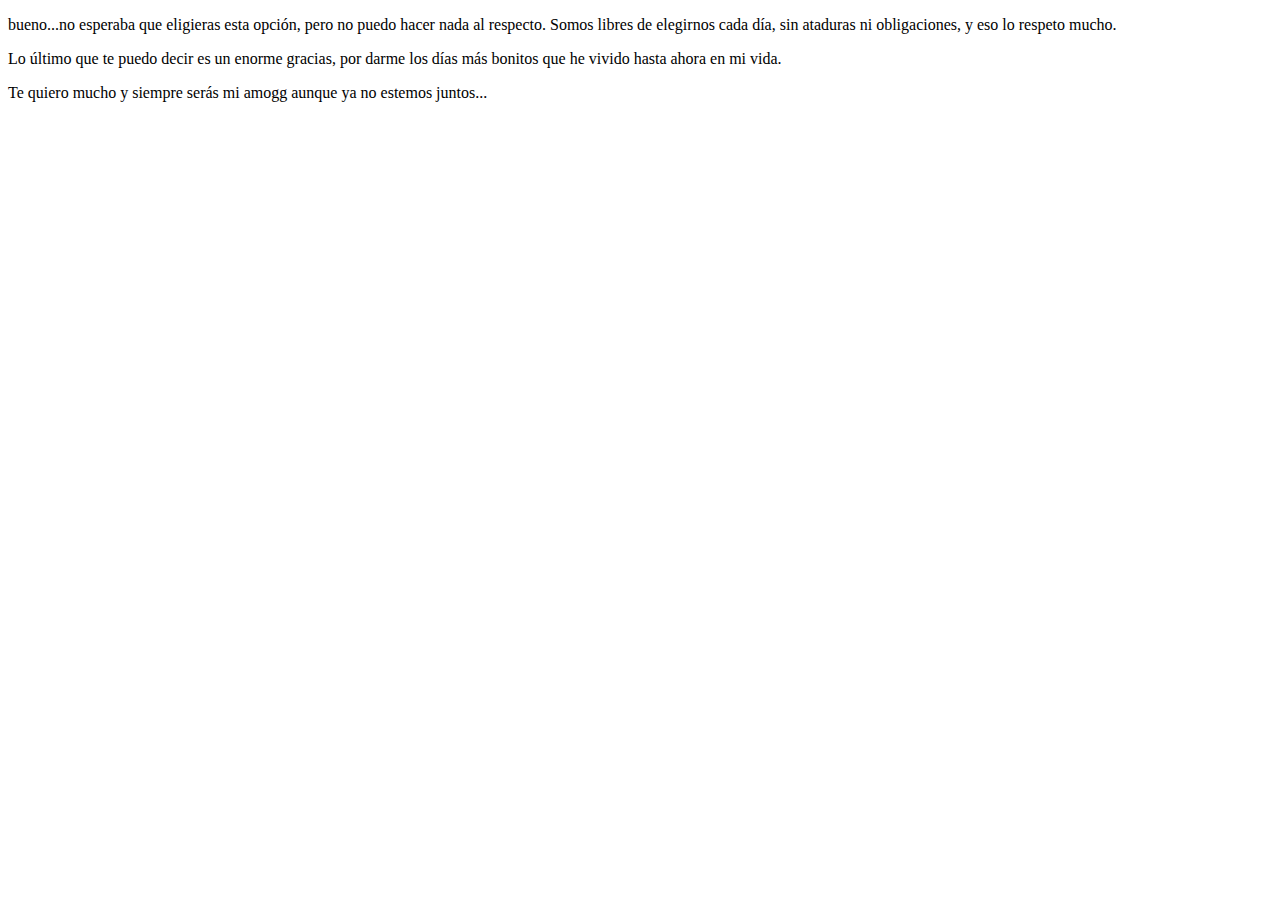
<file: no.html>
<!DOCTYPE html>
<html lang="en">
<head>
    <meta charset="UTF-8">
    <meta http-equiv="X-UA-Compatible" content="IE=edge">
    <meta name="viewport" content="width=device-width, initial-scale=1.0">
    <title>Error</title>
</head>
<body>
    <p>
        bueno...no esperaba que eligieras esta opción, pero no puedo hacer nada al respecto. Somos libres de elegirnos cada día, sin ataduras ni obligaciones, y eso lo respeto mucho.
    </p>
    <p>Lo último que te puedo decir es un enorme gracias, por darme los días más bonitos que he vivido hasta ahora en mi vida.</p>
    <p>Te quiero mucho y siempre serás mi amogg aunque ya no estemos juntos...</p>
</body>
</html>
</file>
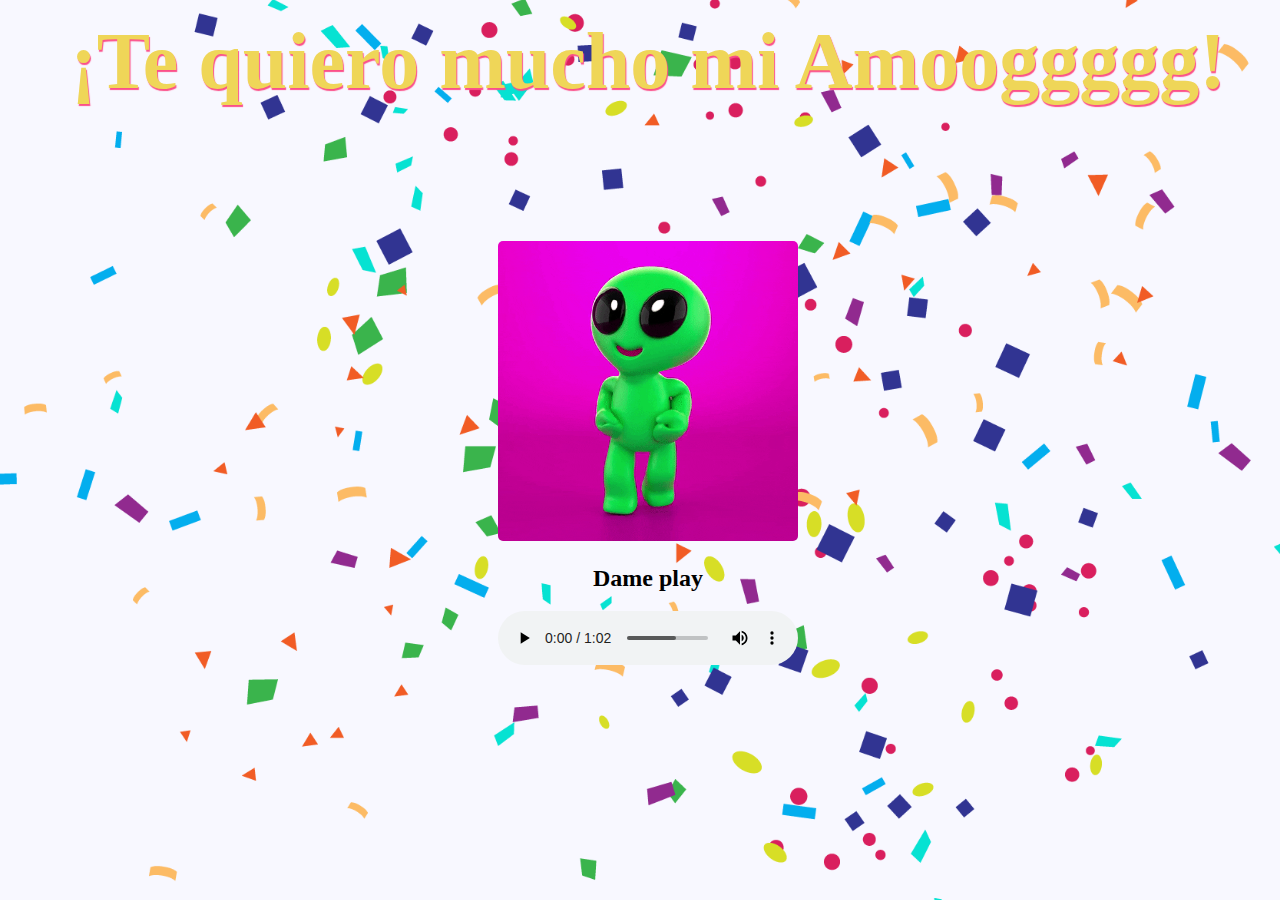
<file: si.html>
<!DOCTYPE html>
<html lang="en">
<head>
    <meta charset="UTF-8">
    <meta http-equiv="X-UA-Compatible" content="IE=edge">
    <meta name="viewport" content="width=device-width, initial-scale=1.0">
    <link rel="stylesheet" href="style.css">
    <title>¡¡FIESTA!!</title>
</head>
<body>
    <div class="baile">
        <h5 style="font-size: 5rem; margin-top: 1rem; text-shadow: 1px 2px 1px #fb508a;
        color: #efd658; ">¡Te quiero mucho mi Amooggggg!</h5>
    <img src="giphy.gif" alt="" style="width:300px;height:300px; border-radius: 5px;">
    </div>
    <div class = "audio">
        <h2>Dame play</h2>
        <audio src="./si.mp3" autoplay controls></audio>
    </div>
  
    
</body>
</html>
</file>
<file: style.css>
html{
    font-family: 'Pacifico', cursive;
}
body{
    background-color: ghostwhite;
    width: 100%;
    height: 100%;
    overflow: hidden;
    background-image: url("./confeti.png");
    background-position: center;
    background-repeat: no-repeat;
    background-size: cover;
}
h1{
    text-shadow: 2px 2px 4px rgba(0, 0, 0, 0.699);
    margin-top: 2rem;
    width: 50%;
}
h1#comenzar.inicio{
    display: block;
}
.verde{
    transition: all;
    padding: 0 2rem;
    animation: latido 2s infinite; 
    z-index: 10000;
    max-width: 200px;
    max-height: 200px;
}
h1.frases.a{
    width: 100%;
}
@keyframes latido{
    0%{
        transform: scale(1, 1);
    }
    50%{
        transform: scale(0.9, 0.9); 
    }
    100%{
        transform: scale(1, 1);
    }
}
.flecha{
    transition: all;
    animation: flecha 2s 2s infinite; 
    z-index: 1000000;
    display: block;
    margin: auto;
    padding-top: 1rem; 
}
.flecha:hover{
    cursor: pointer;
}
@keyframes flecha{
    0%{
        transform: translateX(0px);
    }
    50%{
        transform: translateX(-20px);
    }
    100%{
        transform: translateX(0px);
    }
}
.mensajes{
    position: fixed;
}
h2.frases.f{
    color: rgba(255, 0, 0, 0.651);
    animation: mover 10s infinite; 
    position: absolute;
    transition: all;

}
h2.frases.b{
    color: rgb(175 237 79);
    animation: movera 13s infinite ease-in; 
    position: absolute;
    transition: all;

}
h3.frases.c{
    color: rgb(60 186 224);
    animation: moverc 10s infinite ease-in; 
    position: absolute;
    transition: all;

}
h2.frases.d{
    color: rgb(127 64 156);
    animation: moverd 11s infinite ease; 
    position: absolute;
    transition: all;

}
h2.frases.e{
    color: rgb(248 175 60);
    animation: movere 10s infinite ease-in-out; 
    position: absolute;
    transition: all;

}
h2.frases.g{
    color: rgb(234 53 130);
    animation: moverg 12s infinite ease-in-out; 
    position: absolute;
    transition: all;

}
h2.frases.h{
    color: #53a93f;
    animation: moverh 12s infinite ease-in-out; 
    position: absolute;
    transition: all;

}
h2.frases.i{
    color: #c8091a;
    animation: moveri 11s infinite ease-in; 
    position: absolute;
    transition: all;

}
h2.frases.j{
    color: #eec624;
    animation: moverj 14s infinite ease-out; 
    position: absolute;
    transition: all ease;

}
@keyframes moverj{
    0%{
        transform: translate(-600px, 0px);
    }
    50%{
        transform: translate(300px, 200px);
    }
    100%{
        transform: translate(900px, 50px);
    }
}
@keyframes moveri{
    0%{
        transform: translate(-200px, -600px);
    }
    100%{
        transform: translate(500px, 400px);
    }
}
@keyframes moverh{
    0%{
        transform: translate(-100px, -600px);
        display: none;
    }
    10%{
        display: block;
    }
    100%{
        transform: translate(900px, 400px);
    }
}
@keyframes moverg{
    0%{
        transform: translate(100px, -600px);
    }
    100%{
        transform: translate(-900px, 400px);
    }
}
@keyframes movere{
    0%{
        transform: translate(0px, -500px);
    }
    100%{
        transform: translate(-900px, 400px);
    }
}
@keyframes moverd{
    0%{
        transform: translate(400px, -500px);
    }
    100%{
        transform: translate(-900px, 400px);
    }
}
@keyframes moverc{
    0%{
        transform: translate(-700px, 400px);
    }
    100%{
        transform: translate(900px, -400px);
    }
}
@keyframes movera{
    0%{
        transform: translate(-100px, -500px);
    }
    100%{
        transform: translate(900px, 400px);
    }
}
@keyframes mover{
    0%{
        transform: translate(100px, 500px);
    }
    100%{
        transform: translate(-800px, -300px);
    }
}
.corazon{
    background: #f8f8ffbf;
    width: 80%;
    height: 30rem;
    border: 1px solid rgba(0, 0, 0, 0.699);
    border-right-color: transparent;
    box-shadow: 6px 5px 12px 1px rgba(0, 0, 0, 0.699);
    border-radius: 5px;
    border-top-left-radius: 50px;
    display: flex;
    flex-wrap: wrap;
    position: relative;
    place-content: center;
    text-align: center;
    position: absolute;
    margin: auto;
    top: 0;
    left: 0;
    bottom: 0;
     right: 0;
     z-index: 1000; 
}
.uno{
    display: none;
}
.dos{
    display: none;
}
.tres{
    display: none;
}
.cuatro{
    display: none;
}
.cinco{
    display: none;
}
.seis{
    display: none;
}
.siete{
    display: none;
}
.ocho{
    display: none;
}
.nueve{
    display: none;
}
.diez{
    display: none;
}
.once{
    display: none;
}
.doce{
    display: none;
}
.trece{
    display: none;
}
.uno, .dos, .tres, .cuatro, .cinco, .seis, .siete, .ocho, .nueve, .diez, .once, .doce, .trece{
    width: 50%;
    text-align: center;
    margin: auto;
    font-size: 2rem;
}
.diez{
    width: 100%;
}
.trece{
    width: 100%;
}
.captura{
    font-size: 1rem;
}
.boton{
    border: 2px solid blue;
}
#si:hover{
    background-color: #fb508a;
    color: #efd658; 
    border-color: white;
    box-shadow: 6px 5px 12px 1px rgb(228, 247, 63);
    cursor: pointer;
}
#no:hover{
    background-color: gray;
    cursor: pointer;
}
a{
    text-decoration: none;
}
.baile{
    text-align: center;
}
h5.baile{
    width: 100%;

}
.audio{
text-align: center;
}
</file>
